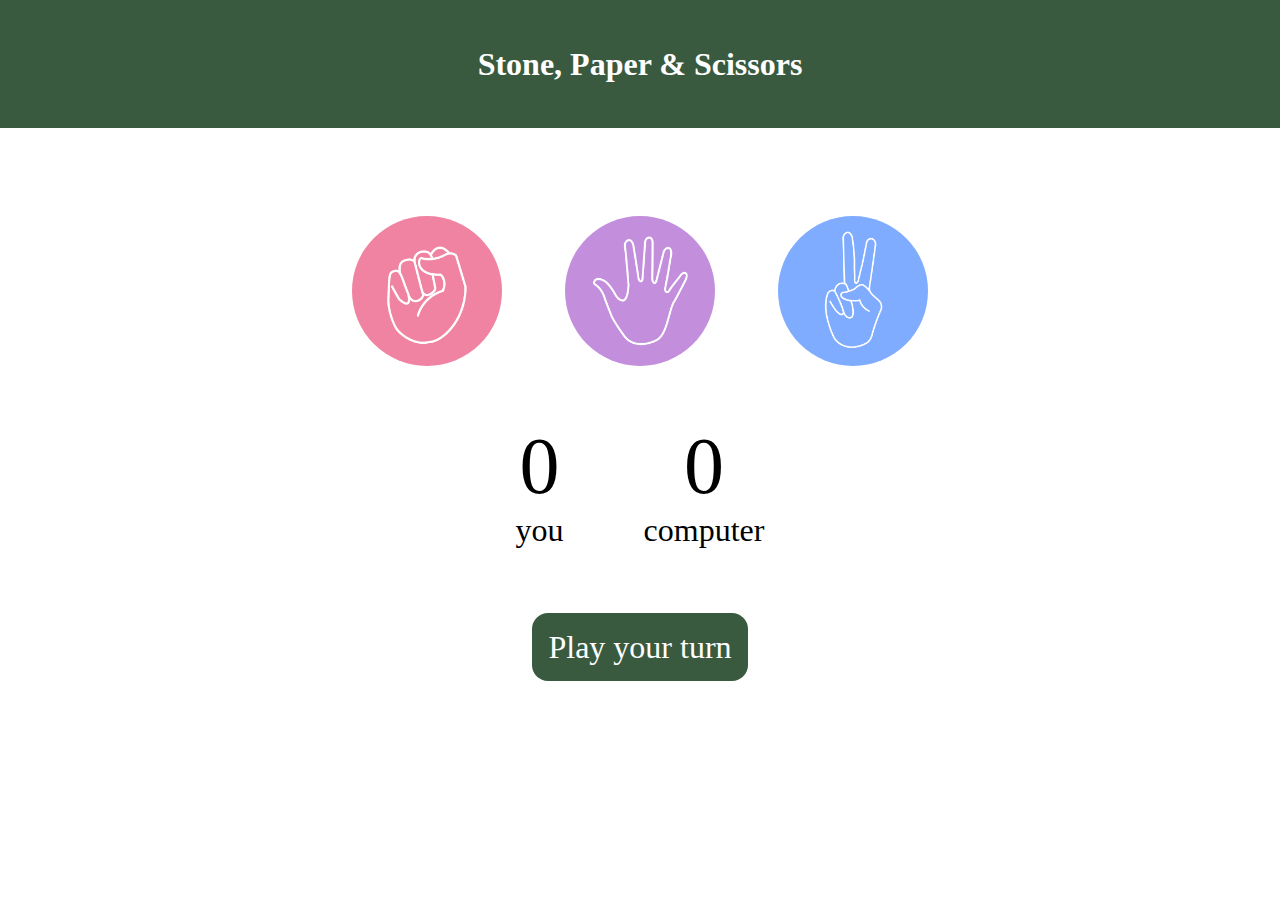
<file: index.html>
<!DOCTYPE html>
<html lang="en">
<head>
    <meta charset="UTF-8">
    <meta name="viewport" content="width=device-width, initial-scale=1.0">
    <title>Stone, Paper & Scissors Game</title> 
    <link rel="stylesheet" href="style.css">
</head>
<body>
    <h1>Stone, Paper & Scissors </h1>

    <div class="choices">
        <div class="choice" id="rock">
            <img src="rock.png">
        </div>
        <div class="choice" id="paper">
            <img src="paper.png">
        </div>
        <div class="choice" id="scissors">
            <img src="scissors.png">
        </div>
    </div>
     <div class="score-board">
        <div class="score">
            <p id="user-score">0</p>
            <p>you</p>
        </div>
        <div class="score">
            <p id="comp-score">0</p>
            <p>computer</p>
        </div>
     </div>
     
     <div class="msg-container">
        <p id="msg">Play your turn</p>
     </div>

    <script src="script.js"></script>
</body>
<!-- JHXGYSJCBSDU  -->
</html>
</file>
<file: style.css>
*{
    padding: 0;
    margin: 0;
    text-align: center;
}
h1 {
    background-color: #3a5a40;
    color: white;
    height: 8rem;
    text-align: center;
    /* font-size: 5em; */
    line-height: 8rem;
}

.choice {
    height: 165px;
    width: 165px;
    border-radius: 50%;
    display: flex;
    justify-content: center;
    align-items: center;
}
.choice:hover{
    /* opacity: 0.9; */
    background-color: #3a5a40;
    cursor: pointer;
}

img {
    height: 150px;
    width: 150px;
    object-fit: cover;
    border-radius: 50%;
}
.choices{
    display: flex;
    justify-content: center;
    align-items: center;
    gap: 3rem;
    margin-top: 5rem;
}
.score-board{
    display: flex;
    justify-content: center;
    align-items: center;
    font-size: 2rem;
    margin-top: 3rem;
    gap: 5rem;
}

#user-score, #comp-score{
    font-size: 5rem;
}

#msg{
    background-color: #3a5a40;
    color: white;
    /* line-height: 5rem; */
    font-size: 2rem;
    margin-top: 5rem;
    /* text-align: center;  (here we can't use text-align becuse here we use display: inline;) */   
    display: inline;
    padding: 1rem;
    border-radius: 1rem;
    
}
.msg-container{
    margin-top: 5rem;
    border-radius: 10%;
}
</file>
